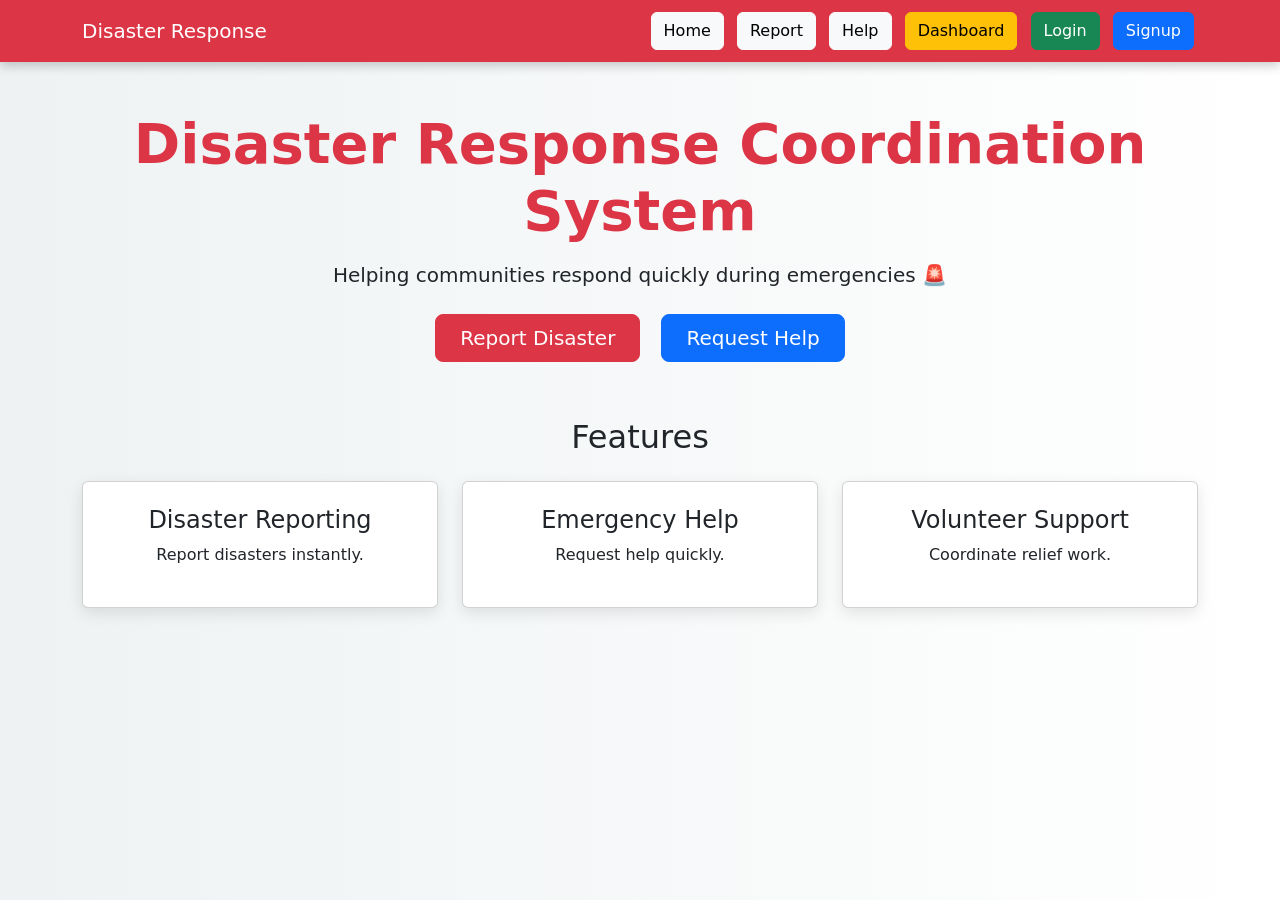
<file: Disaster_Frontend/index.html>
<!DOCTYPE html>
<html>
<head>
<title>Disaster Response System</title>

<meta name="viewport" content="width=device-width, initial-scale=1">

<link rel="stylesheet" href="style.css">
<link href="https://cdn.jsdelivr.net/npm/bootstrap@5.3.2/dist/css/bootstrap.min.css" rel="stylesheet">
</head>

<body>

<nav class="navbar navbar-expand-lg navbar-dark bg-danger">
<div class="container">
<a class="navbar-brand">Disaster Response</a>

<div>
<a href="index.html" class="btn btn-light m-1">Home</a>
<a href="report.html" class="btn btn-light m-1">Report</a>
<a href="help.html" class="btn btn-light m-1">Help</a>

<button onclick="goDashboard()" class="btn btn-warning m-1">Dashboard</button>

<button onclick="goLogin()" class="btn btn-success m-1">Login</button>
<button onclick="goSignup()" class="btn btn-primary m-1">Signup</button>
</div>
</nav>

<div class="container text-center mt-5 fade-in">
<h1 class="text-danger display-4 fw-bold">
Disaster Response Coordination System
</h1>

<p class="lead mt-3">
Helping communities respond quickly during emergencies 🚨
</p>

<a href="report.html" class="btn btn-danger btn-lg m-2 px-4">
Report Disaster
</a>

<a href="help.html" class="btn btn-primary btn-lg m-2 px-4">
Request Help
</a>
</div>

<div class="container mt-5">
<h2 class="text-center">Features</h2>

<div class="row mt-4">

<div class="col-md-4">
<div class="card p-4 text-center">
<h4>Disaster Reporting</h4>
<p>Report disasters instantly.</p>
</div>
</div>

<div class="col-md-4">
<div class="card p-4 text-center">
<h4>Emergency Help</h4>
<p>Request help quickly.</p>
</div>
</div>

<div class="col-md-4">
<div class="card p-4 text-center">
<h4>Volunteer Support</h4>
<p>Coordinate relief work.</p>
</div>
</div>

</div>
</div>

<script src="js/script.js"></script>
<script>
function goLogin(){
    window.location.href = "login.html";
}

function goDashboard(){
    let role = localStorage.getItem("role");

    if(role === "admin"){
        window.location.href = "admin.html";
    }
    else if(role === "volunteer"){
        window.location.href = "volunteer.html";
    }
    else{
        alert("Please login first!");
    }
}

function logout(){
    localStorage.removeItem("role");
    alert("Logged out!");
    window.location.href = "index.html";
}

window.onload = function(){
    let role = localStorage.getItem("role");

    if(role){
        document.getElementById("loginBtn").style.display="none";
        document.getElementById("logoutBtn").style.display="inline-block";
    }
}
</script>
<script>
function goLogin(){
    window.location.href = "login.html";
}

function goSignup(){
    window.location.href = "signup.html";
}
</script>

</body>
</html>
</file>
<file: Disaster_Frontend/style.css>
body {
  background: linear-gradient(to right, #eef2f3, #ffffff);
  font-family: 'Segoe UI', sans-serif;
}

/* Navbar */
.navbar {
  box-shadow: 0 4px 10px rgba(0,0,0,0.2);
}

/* Cards */
.card {
  border-radius: 15px;
  transition: 0.3s;
  box-shadow: 0 5px 15px rgba(0,0,0,0.1);
}

.card:hover {
  transform: translateY(-8px);
}

/* Buttons */
.btn {
  border-radius: 10px;
  transition: 0.3s;
}

.btn:hover {
  transform: scale(1.05);
}

/* Headings */
h1, h2, h3 {
  font-weight: bold;
}

/* Tables */
.table {
  border-radius: 10px;
  overflow: hidden;
}

/* Forms */
form {
  background: white;
  padding: 25px;
  border-radius: 15px;
  box-shadow: 0 5px 15px rgba(0,0,0,0.1);
}

/* Animation */
.fade-in {
  animation: fadeIn 1s ease-in;
}

@keyframes fadeIn {
  from {opacity: 0;}
  to {opacity: 1;}
}

/* Responsive */
@media (max-width: 768px) {
  .navbar .btn {
    margin-top: 10px;
  }
}
</file>
